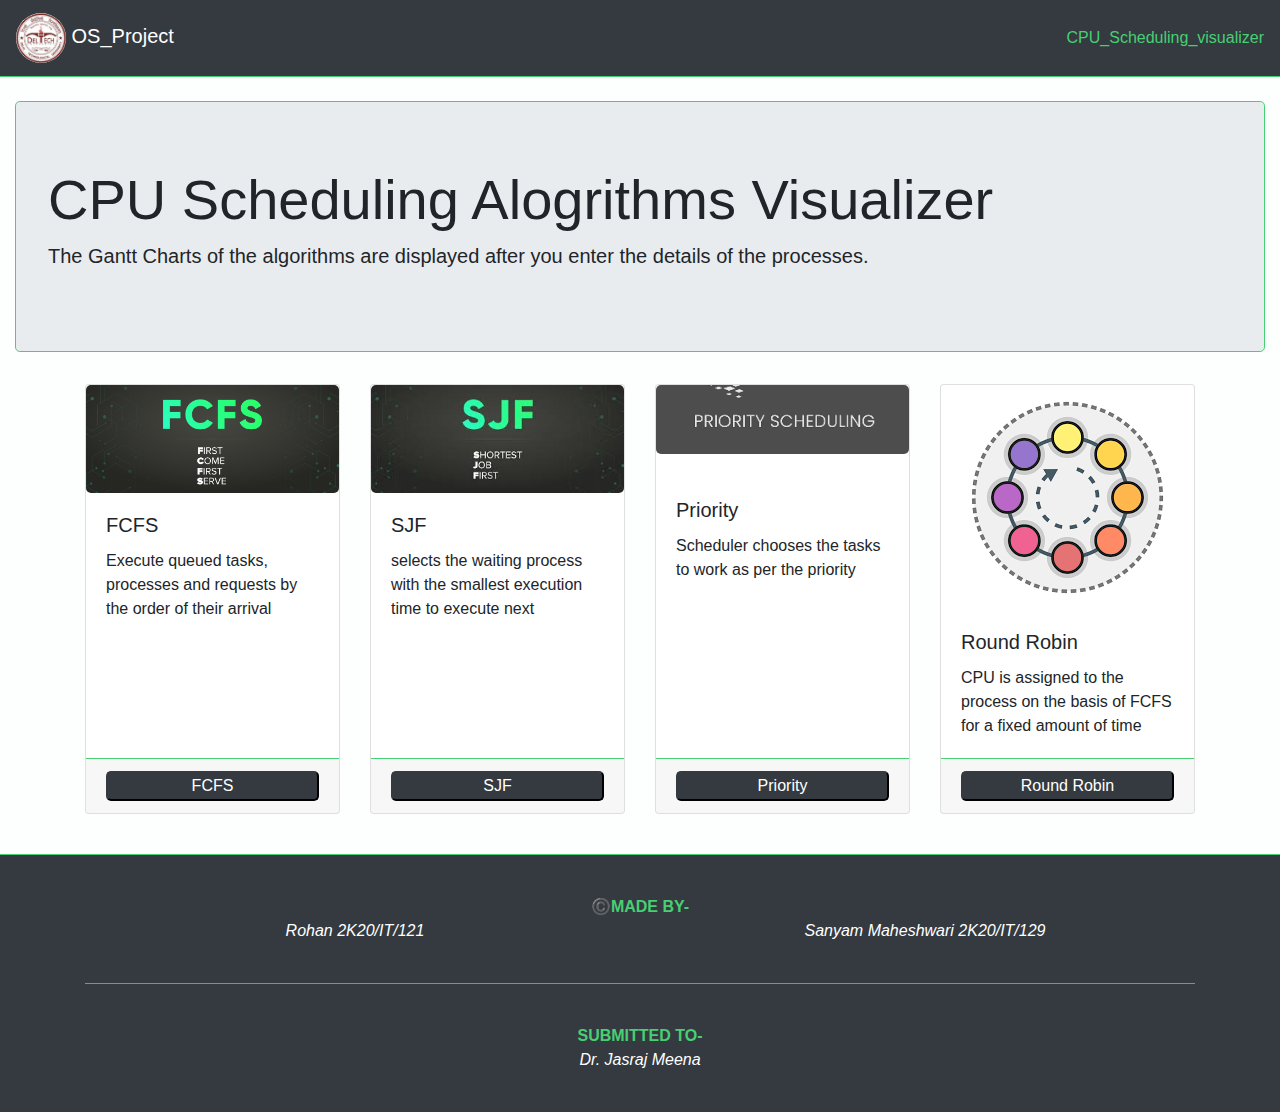
<file: index.html>
<!DOCTYPE html>
<html lang="en">
  <head>
    <meta charset="UTF-8" />
    <meta http-equiv="X-UA-Compatible" content="IE=edge" />
    <meta name="viewport" content="width=device-width, initial-scale=1.0" />
    <title>CPU_Scheduling_visualizer</title>

    <link
      rel="stylesheet"
      href="https://maxcdn.bootstrapcdn.com/bootstrap/4.0.0/css/bootstrap.min.css"
      integrity="sha384-Gn5384xqQ1aoWXA+058RXPxPg6fy4IWvTNh0E263XmFcJlSAwiGgFAW/dAiS6JXm"
      crossorigin="anonymous"
    />

    <link rel="stylesheet" href="styles.css" />
  </head>
  <body>
    <nav class="navbar bg-dark navbar-dark">
      <a href="#" class="navbar-brand">
        <img src="/download.jfif" alt="dtu_logo" width="50" />
        OS_Project
      </a>

      <span class="topic" style="color:#47cf73;"> CPU_Scheduling_visualizer </span>
    </nav>

    <div class="container-fluid my-4">
      <div class="jumbotron">
        <h1 class="display-4">CPU Scheduling Alogrithms Visualizer</h1>

        <p class="lead">
          The Gantt Charts of the algorithms are displayed after you enter the
          details of the processes.
        </p>
      </div>
    </div>

    <div class="container">
      <div class="card-deck">
        <!--FCFS card-->
        <div class="card fcfs-card" onclick="fcfs_clicked()">
          <div class="card-img-top">
            <img class="fcfs-img sch-img" src="/FCFS8.png" alt="fcfs-img" />
          </div>
          <div class="card-body">
            <div class="card-title"><h5>FCFS</h5></div>
            <div class="card-text">
              Execute queued tasks, processes and requests by the order of their
              arrival
            </div>
          </div>

          <div class="card-footer text-center">
            <a href="/fcfs.html" class="text-white">
              <button class="btn-block btn-dark fcfs-btn">FCFS</button>
            </a>
          </div>
        </div>

        <!--SJF card-->
        <div class="card sjf-card" onclick="sjf_clicked()">
          <div class="card-img-top">
            <img class="fcfs-img sch-img" src="/sjf.jfif" alt="fcfs-img" />
          </div>
          <div class="card-body">
            <div class="card-title"><h5>SJF</h5></div>
            <div class="card-text">
              selects the waiting process with the smallest execution time to
              execute next
            </div>
          </div>

          <div class="card-footer text-center">
            <a href="/sjf.html" class="text-white">
              <button class="btn-block btn-dark sjf-btn">SJF</button>
            </a>
          </div>
        </div>

        <!--Priority card-->
        <div class="card priority-card" onclick="priority_clicked()">
          <div class="card-img-top mb-4">
            <img
              class="fcfs-img sch-img"
              src="/priority.png"
              alt="priority-img"
            />
          </div>
          <div class="card-body">
            <div class="card-title"><h5>Priority</h5></div>
            <div class="card-text">
              Scheduler chooses the tasks to work as per the priority
            </div>
          </div>

          <div class="card-footer text-center">
            <a href="/priority.html" class="text-white">
              <button class="btn-block btn-dark priority-btn">Priority</button>
            </a>
          </div>
        </div>

        <!--ROund robin card-->
        <div class="card rr-card" onclick="rr_clicked()">
          <div class="card-img-top text-center">
            <img
              class="round-img"
              src="/roundrobin.png"
              alt="fcfs-img"
              stye="width: 50%;"
            />
          </div>
          <div class="card-body">
            <div class="card-title"><h5>Round Robin</h5></div>
            <div class="card-text">
              CPU is assigned to the process on the basis of FCFS for a fixed
              amount of time
            </div>
          </div>

          <div class="card-footer text-center">
            <a href="/rr.html" class="text-white">
              <button class="btn-block btn-dark rr-btn">Round Robin</button>
            </a>
          </div>
        </div>
      </div>
    </div>

    <footer class="bg-dark">
      <div class="container text-center text-white">
        <div style="color:#47cf73"><b>©️MADE BY-</b></div>
        <div class="row">
          <div class="col-6"><em>Rohan 2K20/IT/121</em></div>
          <div class="col-6"><em>Sanyam Maheshwari 2K20/IT/129</em></div>
        </div>

        <br />
        <hr style="background-color: #47cf73" />
        <br />

        <div style="color:#47cf73"><b>SUBMITTED TO-</b></div>
        <div><em>Dr. Jasraj Meena</em></div>
      </div>
    </footer>

    <script src="/script.js"></script>
  </body>
</html>
</file>
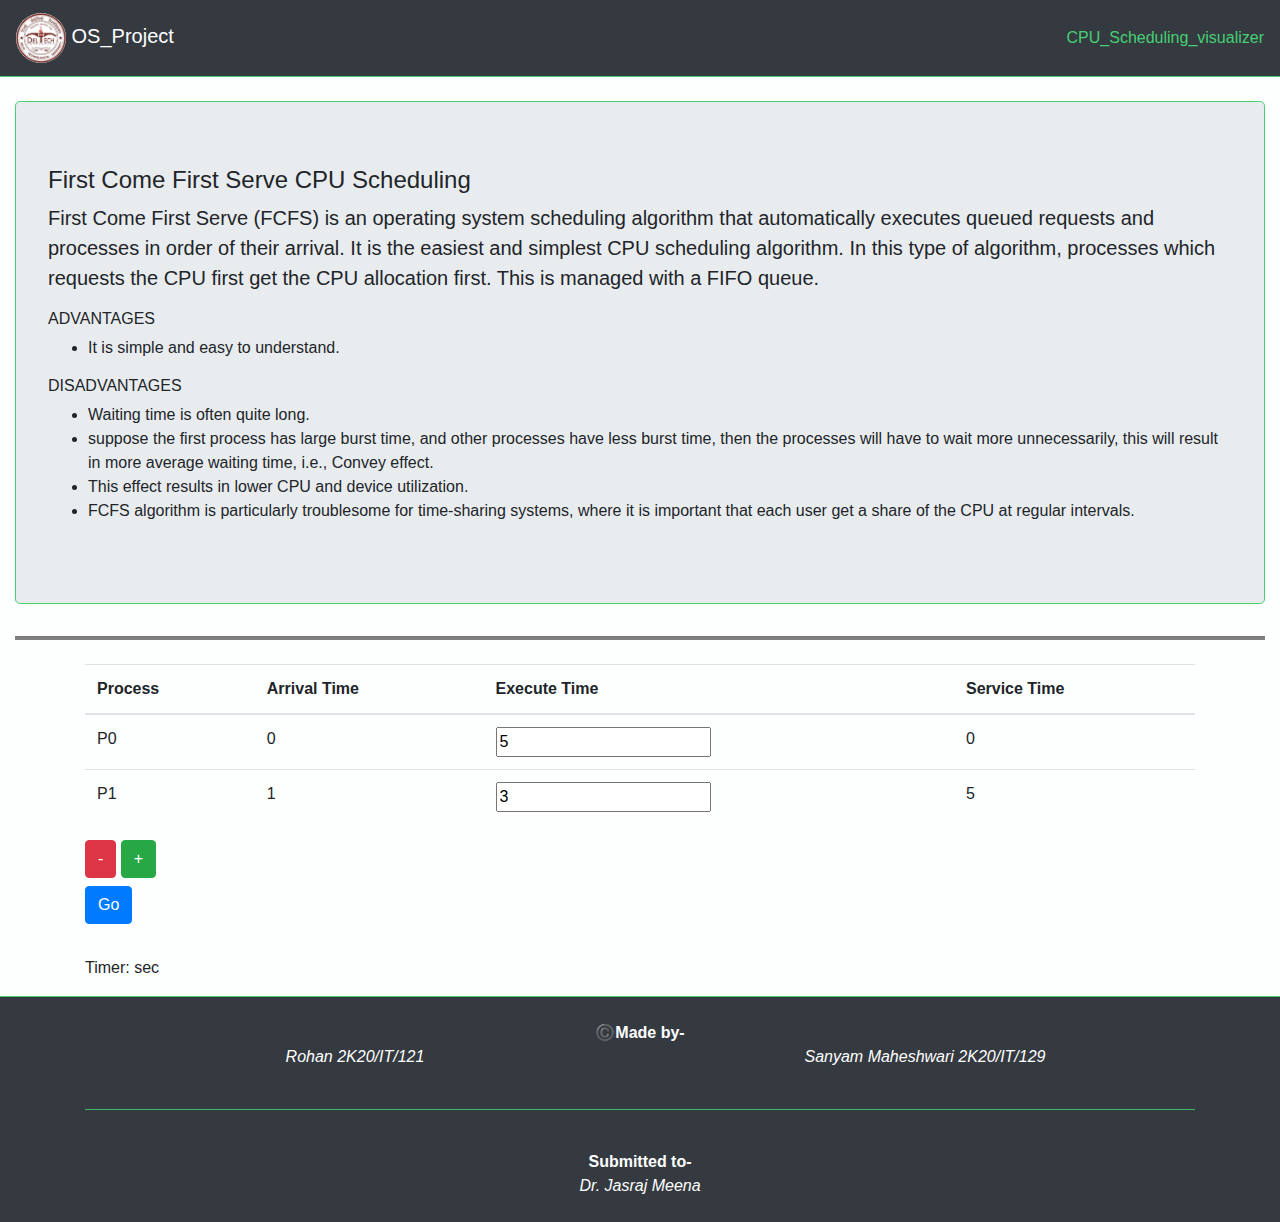
<file: fcfs.html>
<!DOCTYPE html>
<html lang="en">
  <head>
    <meta charset="UTF-8" />
    <meta http-equiv="X-UA-Compatible" content="IE=edge" />
    <meta name="viewport" content="width=device-width, initial-scale=1.0" />
    <title>FCFS</title>

    <link
      rel="stylesheet"
      href="https://maxcdn.bootstrapcdn.com/bootstrap/4.0.0/css/bootstrap.min.css"
      integrity="sha384-Gn5384xqQ1aoWXA+058RXPxPg6fy4IWvTNh0E263XmFcJlSAwiGgFAW/dAiS6JXm"
      crossorigin="anonymous"
    />
    <link rel="stylesheet" href="fcfsstyles.css" />

    <script src="https://ajax.googleapis.com/ajax/libs/jquery/3.6.0/jquery.min.js"></script>
  </head>
  <body>
    <nav class="navbar bg-dark navbar-dark">
      <a href="#" class="navbar-brand">
        <img src="/download.jfif" alt="dtu_logo" width="50" />
        OS_Project
      </a>

      <span class="topic" style="color: #47cf73">
        CPU_Scheduling_visualizer
      </span>
    </nav>

    <div class="container-fluid my-4">
      <div class="jumbotron">
        <h4>First Come First Serve CPU Scheduling</h4>
        <p class="lead">
          First Come First Serve (FCFS) is an operating system scheduling
          algorithm that automatically executes queued requests and processes in
          order of their arrival. It is the easiest and simplest CPU scheduling
          algorithm. In this type of algorithm, processes which requests the CPU
          first get the CPU allocation first. This is managed with a FIFO queue.
        </p>
        <div>
          <h6>ADVANTAGES</h6>
          <ul style="font-weight: 300;">
            <li>It is simple and easy to understand.</li>
          </ul>
          <h6>DISADVANTAGES</h6>
          <ul style="font-weight: 300;">
            <li>Waiting time is often quite long.</li>
            <li>
              suppose the first process has large burst time, and other
              processes have less burst time, then the processes will have to
              wait more unnecessarily, this will result in more average waiting
              time, i.e., Convey effect.
            </li>
            <li>This effect results in lower CPU and device utilization.</li>
            <li>
              FCFS algorithm is particularly troublesome for time-sharing
              systems, where it is important that each user get a share of the
              CPU at regular intervals.
            </li>
          </ul>
        </div>
      </div>

      <hr style="background-color: grey; height: 3px" />
    </div>

    <div class="container">
      <!--Execute time - Burst time , Service Time - Response time-->
      <table class="table" id="inputTable">
        <thead>
          <tr>
            <th scope="col">Process</th>
            <th scope="col">Arrival Time</th>
            <th scope="col">Execute Time</th>
            <th class="servtime" scope="col">Service Time</th>
            <th class="priority-only" scope="col">Priority</th>
          </tr>
        </thead>

        <tr>
          <td>P0</td>
          <td>0</td>
          <td><input class="initial exectime" type="text" value="5" /></td>
          <td class="servtime"></td>
          <td class="priority-only initial"><input type="text" /></td>
        </tr>
        <tr>
          <td>P1</td>
          <td>1</td>
          <td><input class="initial exectime" value="3" /></td>
          <td class="servtime"></td>
          <td class="priority-only"><input type="text" /></td>
        </tr>
      </table>

      <input
        id="minus"
        style="display: inline"
        type="button"
        value="-"
        onclick="deleteRow();"
        class="btn btn-danger"
      />
      <input
        type="button"
        value="+"
        onclick="addRow();"
        class="btn btn-success"
      />

      <div>
        <p id="quantumParagraph" hidden>
          Quantum:
          <input style="width: 50px" id="quantum" type="text" value="3" />
        </p>
        <input
          type="button"
          value="Go"
          onclick="draw();"
          class="btn btn-primary my-2"
        />
        <br /><br />

        <fresh> </fresh>
        <p>Timer: <strong id="timer"></strong> sec</p>
      </div>
    </div>

    <footer class="bg-dark py-4 mt-3">
      <div class="container text-center text-white">
        <div><b>©️Made by-</b></div>
        <div class="row">
          <div class="col-6"><em>Rohan 2K20/IT/121</em></div>
          <div class="col-6"><em>Sanyam Maheshwari 2K20/IT/129</em></div>
        </div>

        <br />
        <hr style="background-color: #47cf73" />
        <br />

        <div><b>Submitted to-</b></div>
        <div><em>Dr. Jasraj Meena</em></div>
      </div>
    </footer>

    <script src="/fcfsscript.js"></script>
  </body>
</html>
</file>
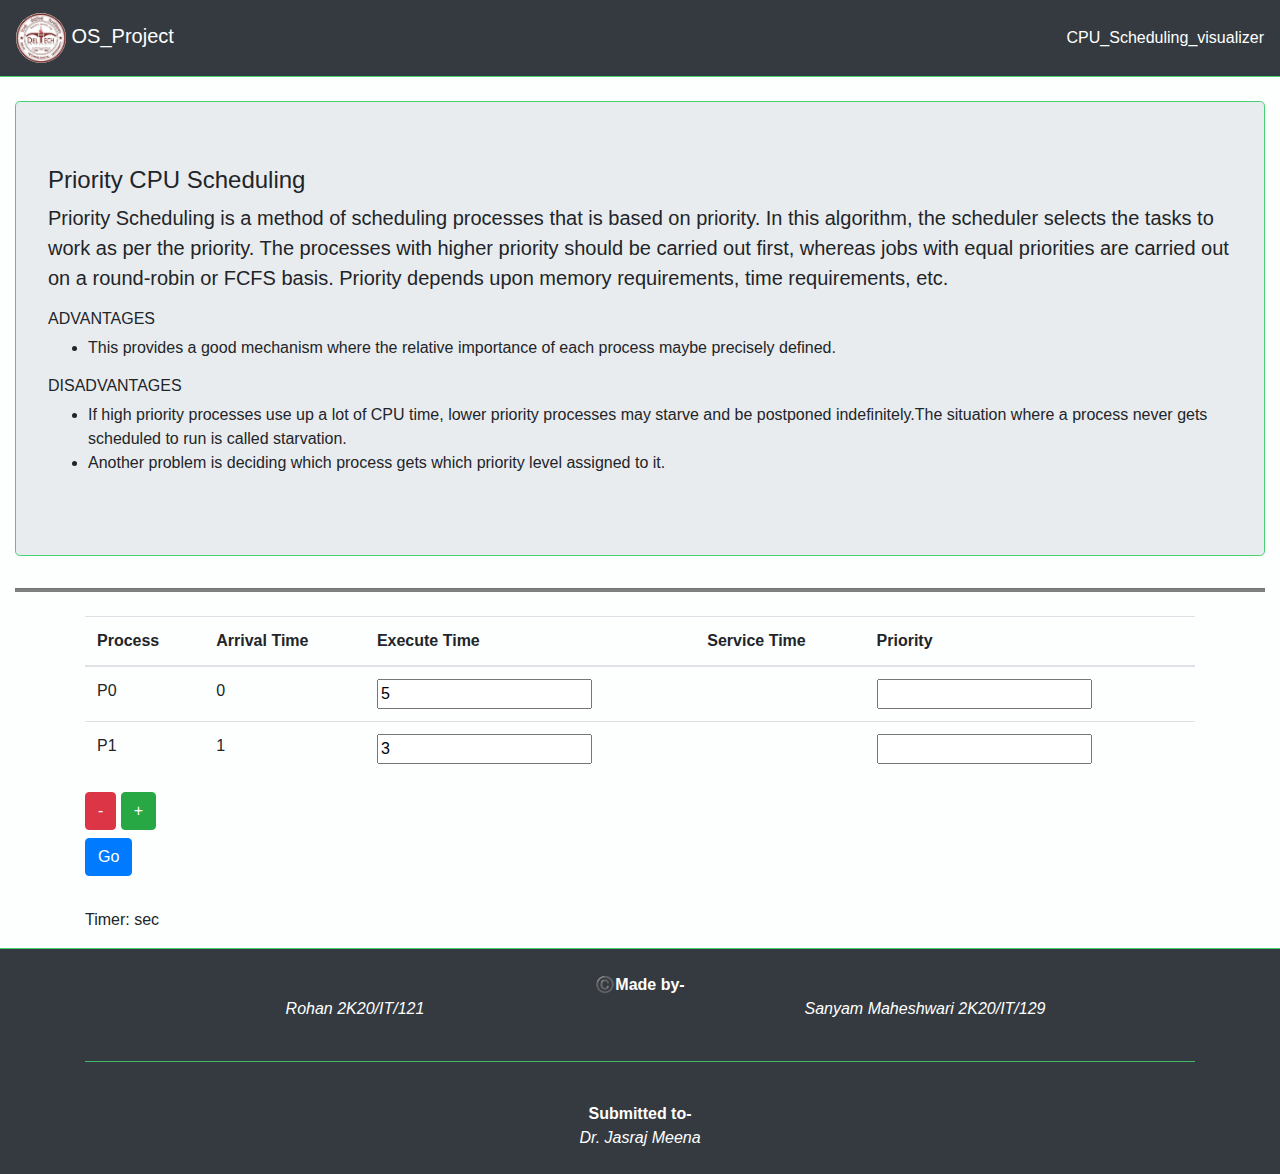
<file: priority.html>
<!DOCTYPE html>
<html lang="en">
  <head>
    <meta charset="UTF-8" />
    <meta http-equiv="X-UA-Compatible" content="IE=edge" />
    <meta name="viewport" content="width=device-width, initial-scale=1.0" />
    <title>Priority</title>

    <link
      rel="stylesheet"
      href="https://maxcdn.bootstrapcdn.com/bootstrap/4.0.0/css/bootstrap.min.css"
      integrity="sha384-Gn5384xqQ1aoWXA+058RXPxPg6fy4IWvTNh0E263XmFcJlSAwiGgFAW/dAiS6JXm"
      crossorigin="anonymous"
    />
    <link rel="stylesheet" href="fcfsstyles.css" />

    <script src="https://ajax.googleapis.com/ajax/libs/jquery/3.6.0/jquery.min.js"></script>
  </head>
  <body>
    <nav class="navbar bg-dark navbar-dark">
      <a href="#" class="navbar-brand">
        <img src="/download.jfif" alt="dtu_logo" width="50" />
        OS_Project
      </a>

      <span class="topic text-white"> CPU_Scheduling_visualizer </span>
    </nav>

    <div class="container-fluid my-4">
      <div class="jumbotron">
        <h4>Priority CPU Scheduling</h4>
        <p class="lead">
          Priority Scheduling is a method of scheduling processes that is based
          on priority. In this algorithm, the scheduler selects the tasks to
          work as per the priority. The processes with higher priority should be
          carried out first, whereas jobs with equal priorities are carried out
          on a round-robin or FCFS basis. Priority depends upon memory
          requirements, time requirements, etc.
        </p>

        <div>
          <h6>ADVANTAGES</h6>
          <ul style="font-weight: 300">
            <li>
              This provides a good mechanism where the relative importance of
              each process maybe precisely defined.
            </li>
          </ul>
          <h6>DISADVANTAGES</h6>
          <ul style="font-weight: 300">
            <li>
              If high priority processes use up a lot of CPU time, lower
              priority processes may starve and be postponed indefinitely.The
              situation where a process never gets scheduled to run is called
              starvation.
            </li>
            <li>
              Another problem is deciding which process gets which priority
              level assigned to it.
            </li>
          </ul>
        </div>
      </div>

      <hr style="background-color: grey; height: 3px" />
    </div>

    <div class="container">
      <table class="table" id="inputTable">
        <thead>
          <tr>
            <th scope="col">Process</th>
            <th scope="col">Arrival Time</th>
            <th scope="col">Execute Time</th>
            <th class="servtime" scope="col">Service Time</th>
            <th class="priority-only" scope="col">Priority</th>
          </tr>
        </thead>

        <tr>
          <td>P0</td>
          <td>0</td>
          <td><input class="initial exectime" type="text" value="5" /></td>
          <td class="servtime"></td>
          <td class="priority-only initial"><input type="text" /></td>
        </tr>
        <tr>
          <td>P1</td>
          <td>1</td>
          <td><input class="initial exectime" value="3" /></td>
          <td class="servtime"></td>
          <td class="priority-only"><input type="text" /></td>
        </tr>
      </table>

      <input
        id="minus"
        style="display: inline"
        type="button"
        value="-"
        onclick="deleteRow();"
        class="btn btn-danger"
      />
      <input
        type="button"
        value="+"
        onclick="addRow();"
        class="btn btn-success"
      />

      <div>
        <p id="quantumParagraph" hidden>
          Quantum:
          <input style="width: 50px" id="quantum" type="text" value="3" />
        </p>
        <input
          type="button"
          value="Go"
          onclick="draw();"
          class="btn btn-primary my-2"
        />
        <br /><br />

        <fresh> </fresh>
        <p>Timer: <strong id="timer"></strong> sec</p>
      </div>
    </div>

    <footer class="bg-dark py-4 mt-3">
      <div class="container text-center text-white">
        <div><b>©️Made by-</b></div>
        <div class="row">
          <div class="col-6"><em>Rohan 2K20/IT/121</em></div>
          <div class="col-6"><em>Sanyam Maheshwari 2K20/IT/129</em></div>
        </div>

        <br />
        <hr style="background-color: #47cf73" />
        <br />

        <div><b>Submitted to-</b></div>
        <div><em>Dr. Jasraj Meena</em></div>
      </div>
    </footer>

    <script src="/priorityscript.js"></script>
  </body>
</html>
</file>
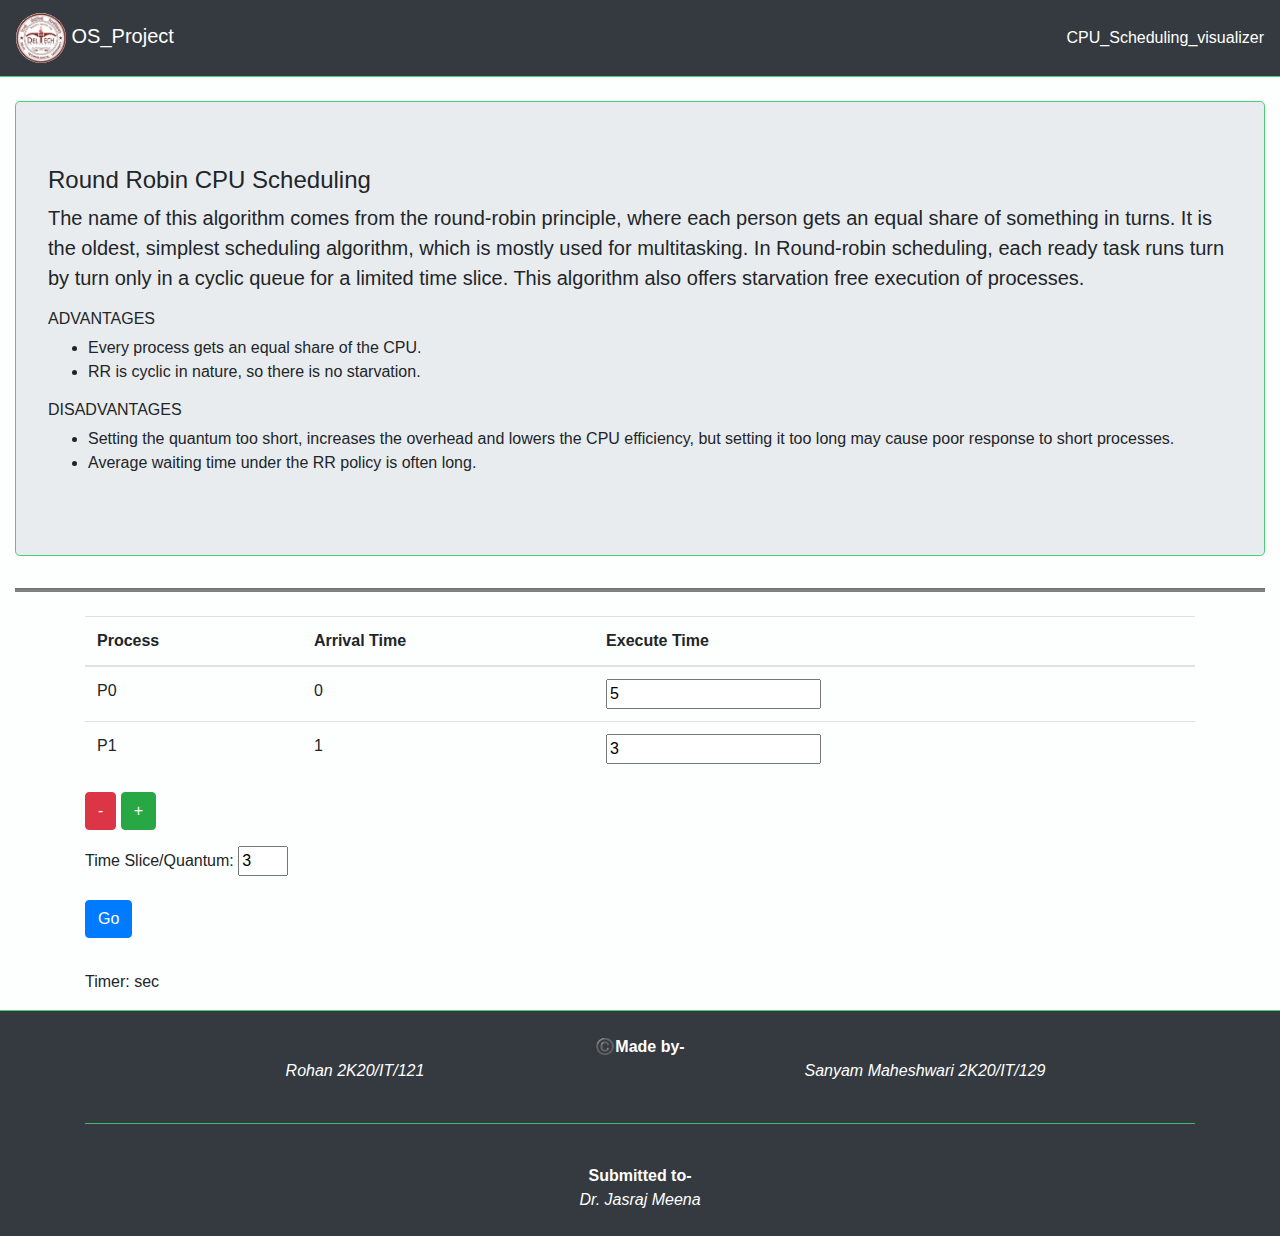
<file: rr.html>
<!DOCTYPE html>
<html lang="en">
  <head>
    <meta charset="UTF-8" />
    <meta http-equiv="X-UA-Compatible" content="IE=edge" />
    <meta name="viewport" content="width=device-width, initial-scale=1.0" />
    <title>Round Robin</title>

    <link
      rel="stylesheet"
      href="https://maxcdn.bootstrapcdn.com/bootstrap/4.0.0/css/bootstrap.min.css"
      integrity="sha384-Gn5384xqQ1aoWXA+058RXPxPg6fy4IWvTNh0E263XmFcJlSAwiGgFAW/dAiS6JXm"
      crossorigin="anonymous"
    />
    <link rel="stylesheet" href="fcfsstyles.css" />

    <script src="https://ajax.googleapis.com/ajax/libs/jquery/3.6.0/jquery.min.js"></script>
  </head>
  <body>
    <nav class="navbar bg-dark navbar-dark">
      <a href="#" class="navbar-brand">
        <img src="/download.jfif" alt="dtu_logo" width="50" />
        OS_Project
      </a>

      <span class="topic text-white"> CPU_Scheduling_visualizer </span>
    </nav>

    <div class="container-fluid my-4">
      <div class="jumbotron">
        <h4>Round Robin CPU Scheduling</h4>
        <p class="lead">
          The name of this algorithm comes from the round-robin principle, where
          each person gets an equal share of something in turns. It is the
          oldest, simplest scheduling algorithm, which is mostly used for
          multitasking. In Round-robin scheduling, each ready task runs turn by
          turn only in a cyclic queue for a limited time slice. This algorithm
          also offers starvation free execution of processes.
        </p>

        <div>
          <h6>ADVANTAGES</h6>
          <ul style="font-weight: 300">
            <li>Every process gets an equal share of the CPU.</li>
            <li>RR is cyclic in nature, so there is no starvation.</li>
          </ul>
          <h6>DISADVANTAGES</h6>
          <ul style="font-weight: 300">
            <li>
              Setting the quantum too short, increases the overhead and lowers
              the CPU efficiency, but setting it too long may cause poor
              response to short processes.
            </li>
            <li>Average waiting time under the RR policy is often long.</li>
          </ul>
        </div>
      </div>

      <hr style="background-color: grey; height: 3px" />
    </div>

    <div class="container">
      <table class="table" id="inputTable">
        <thead>
          <tr>
            <th scope="col">Process</th>
            <th scope="col">Arrival Time</th>
            <th scope="col">Execute Time</th>
            <th class="servtime" scope="col">Service Time</th>
            <th class="priority-only" scope="col">Priority</th>
          </tr>
        </thead>

        <tr>
          <td>P0</td>
          <td>0</td>
          <td><input class="initial exectime" type="text" value="5" /></td>
          <td class="servtime"></td>
          <td class="priority-only initial"><input type="text" /></td>
        </tr>
        <tr>
          <td>P1</td>
          <td>1</td>
          <td><input class="initial exectime" value="3" /></td>
          <td class="servtime"></td>
          <td class="priority-only"><input type="text" /></td>
        </tr>
      </table>

      <input
        id="minus"
        style="display: inline"
        type="button"
        value="-"
        onclick="deleteRow();"
        class="btn btn-danger"
      />
      <input
        type="button"
        value="+"
        onclick="addRow();"
        class="btn btn-success"
      />

      <div>
        <p id="quantumParagraph" class="my-3">
          Time Slice/Quantum:
          <input style="width: 50px" id="quantum" type="text" value="3" />
        </p>
        <input
          type="button"
          value="Go"
          onclick="draw();"
          class="btn btn-primary my-2"
        />
        <br /><br />

        <fresh> </fresh>
        <p>Timer: <strong id="timer"></strong> sec</p>
      </div>
    </div>

    <footer class="bg-dark py-4 mt-3">
      <div class="container text-center text-white">
        <div><b>©️Made by-</b></div>
        <div class="row">
          <div class="col-6"><em>Rohan 2K20/IT/121</em></div>
          <div class="col-6"><em>Sanyam Maheshwari 2K20/IT/129</em></div>
        </div>

        <br />
        <hr style="background-color: #47cf73" />
        <br />

        <div><b>Submitted to-</b></div>
        <div><em>Dr. Jasraj Meena</em></div>
      </div>
    </footer>

    <script src="/rrscript.js"></script>
  </body>
</html>
</file>
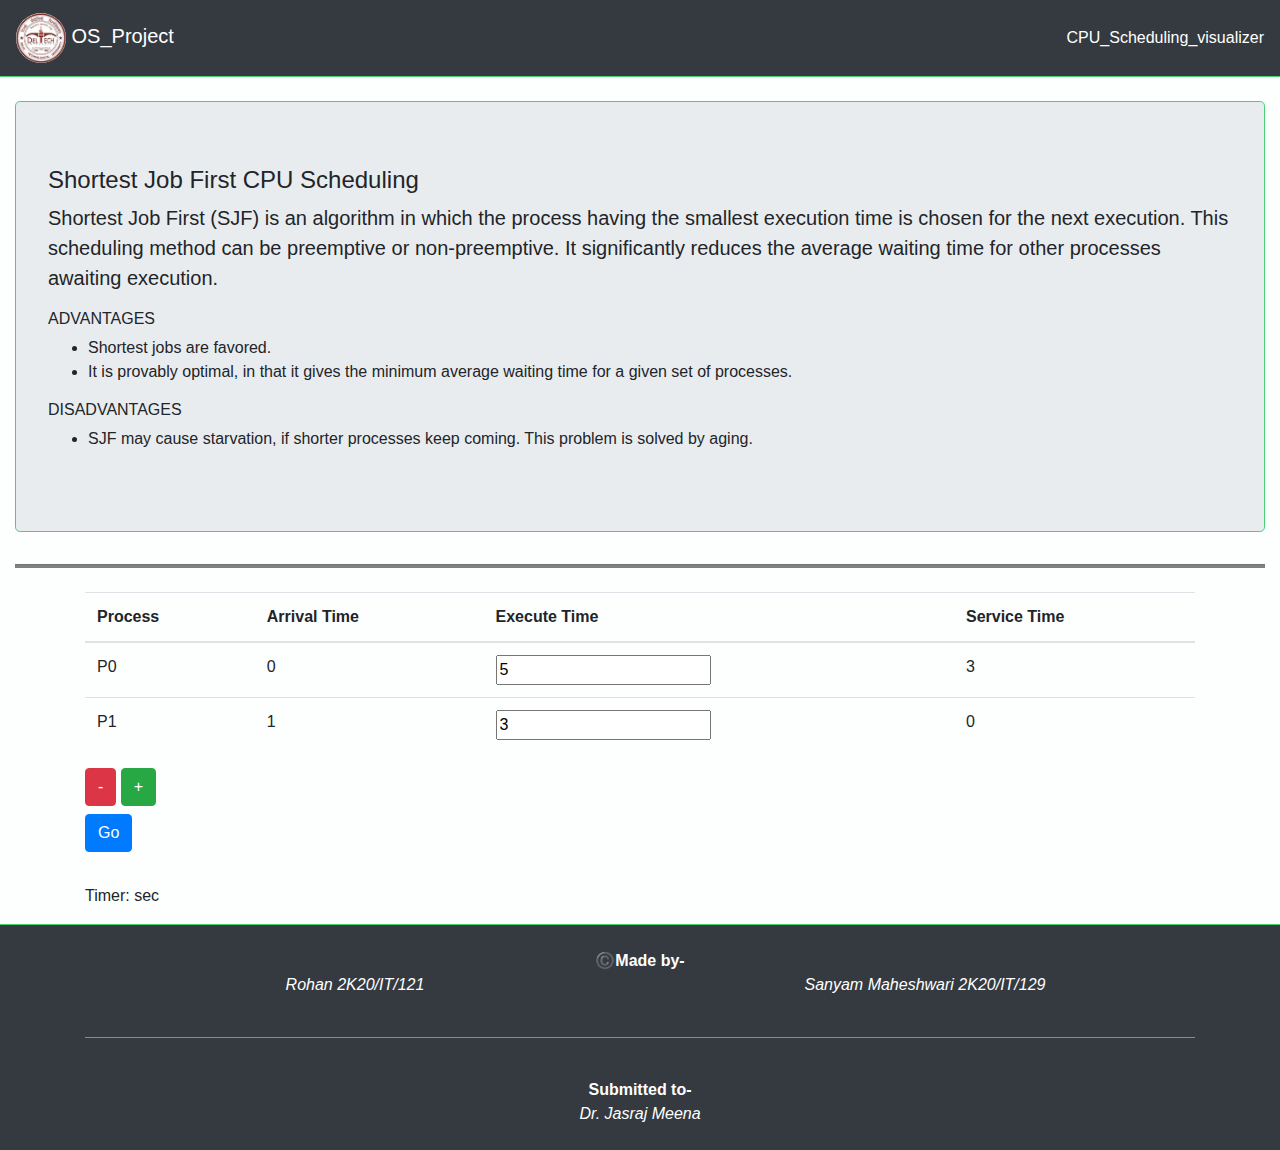
<file: sjf.html>
<!DOCTYPE html>
<html lang="en">
  <head>
    <meta charset="UTF-8" />
    <meta http-equiv="X-UA-Compatible" content="IE=edge" />
    <meta name="viewport" content="width=device-width, initial-scale=1.0" />
    <title>SJF</title>

    <link
      rel="stylesheet"
      href="https://maxcdn.bootstrapcdn.com/bootstrap/4.0.0/css/bootstrap.min.css"
      integrity="sha384-Gn5384xqQ1aoWXA+058RXPxPg6fy4IWvTNh0E263XmFcJlSAwiGgFAW/dAiS6JXm"
      crossorigin="anonymous"
    />
    <link rel="stylesheet" href="fcfsstyles.css" />

    <script src="https://ajax.googleapis.com/ajax/libs/jquery/3.6.0/jquery.min.js"></script>
  </head>
  <body>
    <nav class="navbar bg-dark navbar-dark">
      <a href="#" class="navbar-brand">
        <img src="/download.jfif" alt="dtu_logo" width="50" />
        OS_Project
      </a>

      <span class="topic text-white"> CPU_Scheduling_visualizer </span>
    </nav>

    <div class="container-fluid my-4">
      <div class="jumbotron">
        <h4>Shortest Job First CPU Scheduling</h4>
        <p class="lead">
          Shortest Job First (SJF) is an algorithm in which the process having
          the smallest execution time is chosen for the next execution. This
          scheduling method can be preemptive or non-preemptive. It
          significantly reduces the average waiting time for other processes
          awaiting execution.
        </p>

        <div>
          <h6>ADVANTAGES</h6>
          <ul style="font-weight: 300">
            <li>Shortest jobs are favored.</li>
            <li>
              It is provably optimal, in that it gives the minimum average
              waiting time for a given set of processes.
            </li>
          </ul>
          <h6>DISADVANTAGES</h6>
          <ul style="font-weight: 300">
            <li>
              SJF may cause starvation, if shorter processes keep coming. This
              problem is solved by aging.
            </li>
          </ul>
        </div>
      </div>

      <hr style="background-color: grey; height: 3px" />
    </div>

    <div class="container">
      <table class="table" id="inputTable">
        <thead>
          <tr>
            <th scope="col">Process</th>
            <th scope="col">Arrival Time</th>
            <th scope="col">Execute Time</th>
            <th class="servtime" scope="col">Service Time</th>
            <th class="priority-only" scope="col">Priority</th>
          </tr>
        </thead>

        <tr>
          <td>P0</td>
          <td>0</td>
          <td><input class="initial exectime" type="text" value="5" /></td>
          <td class="servtime"></td>
          <td class="priority-only initial"><input type="text" /></td>
        </tr>
        <tr>
          <td>P1</td>
          <td>1</td>
          <td><input class="initial exectime" value="3" /></td>
          <td class="servtime"></td>
          <td class="priority-only"><input type="text" /></td>
        </tr>
      </table>

      <input
        id="minus"
        style="display: inline"
        type="button"
        value="-"
        onclick="deleteRow();"
        class="btn btn-danger"
      />
      <input
        type="button"
        value="+"
        onclick="addRow();"
        class="btn btn-success"
      />

      <div>
        <p id="quantumParagraph" hidden>
          Quantum:
          <input style="width: 50px" id="quantum" type="text" value="3" />
        </p>
        <input
          type="button"
          value="Go"
          onclick="draw();"
          class="btn btn-primary my-2"
        />
        <br /><br />

        <fresh> </fresh>
        <p>Timer: <strong id="timer"></strong> sec</p>
      </div>
    </div>

    <footer class="bg-dark py-4 mt-3">
      <div class="container text-center text-white">
        <div><b>©️Made by-</b></div>
        <div class="row">
          <div class="col-6"><em>Rohan 2K20/IT/121</em></div>
          <div class="col-6"><em>Sanyam Maheshwari 2K20/IT/129</em></div>
        </div>

        <br />
        <hr style="background-color: #47cf73" />
        <br />

        <div><b>Submitted to-</b></div>
        <div><em>Dr. Jasraj Meena</em></div>
      </div>
    </footer>

    <script src="/sjfscript.js"></script>
  </body>
</html>
</file>
<file: styles.css>
body{
  background-color: rgb(253, 255, 254);
}

.navbar{
  border-bottom: 1.5px solid #47cf73;
}

.navbar-brand img {
  border-radius: 100%;
}

.card:hover {
  cursor: pointer;
}

.card-footer {
  border-top: 1.5px solid #47cf73;
}

.jumbotron {
  border: 1.5px solid #47cf73;
}
.jumbotron:hover {
  box-shadow: 0 4px 4px 0 rgb(185, 185, 185);
}

.fcfs-img {
  width: 100%;
  border-radius: 5px;
}

footer {
  border-top: 1.5px solid #47cf73;
  margin-top: 40px;
  padding: 40px;
}

.fcfs-btn,
.sjf-btn,
.priority-btn,
.rr-btn {
  border-radius: 5px;
}

.fcfs-card:hover {
  border: 1.5px solid #47cf73;
  box-shadow: 0 4px 4px 0 rgb(185, 185, 185);
}

.fcfs-btn:hover {
  background-color: #47cf73;
  box-shadow: 0 4px 4px 0 rgb(185, 185, 185);
}

.sjf-card:hover {
  border: 1px solid #47cf73;
  box-shadow: 0 4px 4px 0 rgb(185, 185, 185);
}
.sjf-btn:hover {
  background-color: #47cf73;
  box-shadow: 0 4px 4px 0 rgb(185, 185, 185);
}

.priority-card:hover {
  border: 1px solid #47cf73;
  box-shadow: 0 4px 4px 0 rgb(185, 185, 185);
}
.priority-btn:hover {
  background-color: #47cf73;
  box-shadow: 0 4px 4px 0 rgb(185, 185, 185);
}

.rr-card:hover {
  border: 1px solid #47cf73;
  box-shadow: 0 4px 4px 0 rgb(185, 185, 185);
}
.rr-btn:hover {
  background-color: #47cf73;
  box-shadow: 0 4px 4px 0 rgb(185, 185, 185);
}
</file>
<file: fcfsstyles.css>
.navbar-brand img {
  border-radius: 100%;
}

body {
  background-color: rgb(253, 255, 254);
}

.navbar {
  border-bottom: 1.5px solid #47cf73;
}

.jumbotron {
  border: 1.5px solid #47cf73;
}

footer{
    border-top: 1.5px solid #47cf73;
}

fresh th {
  background: linear-gradient(WhiteSmoke, lightgray);
  text-align: left;
  border: 1px solid black;
  height: 400 px;
}
fresh td {
  border: 1px solid black;
  border-bottom: 0;
  /*border-right: 0;*/
  height: 20px;
  text-align: left;
}
#curtain {
  background-color: white;
}
</file>
